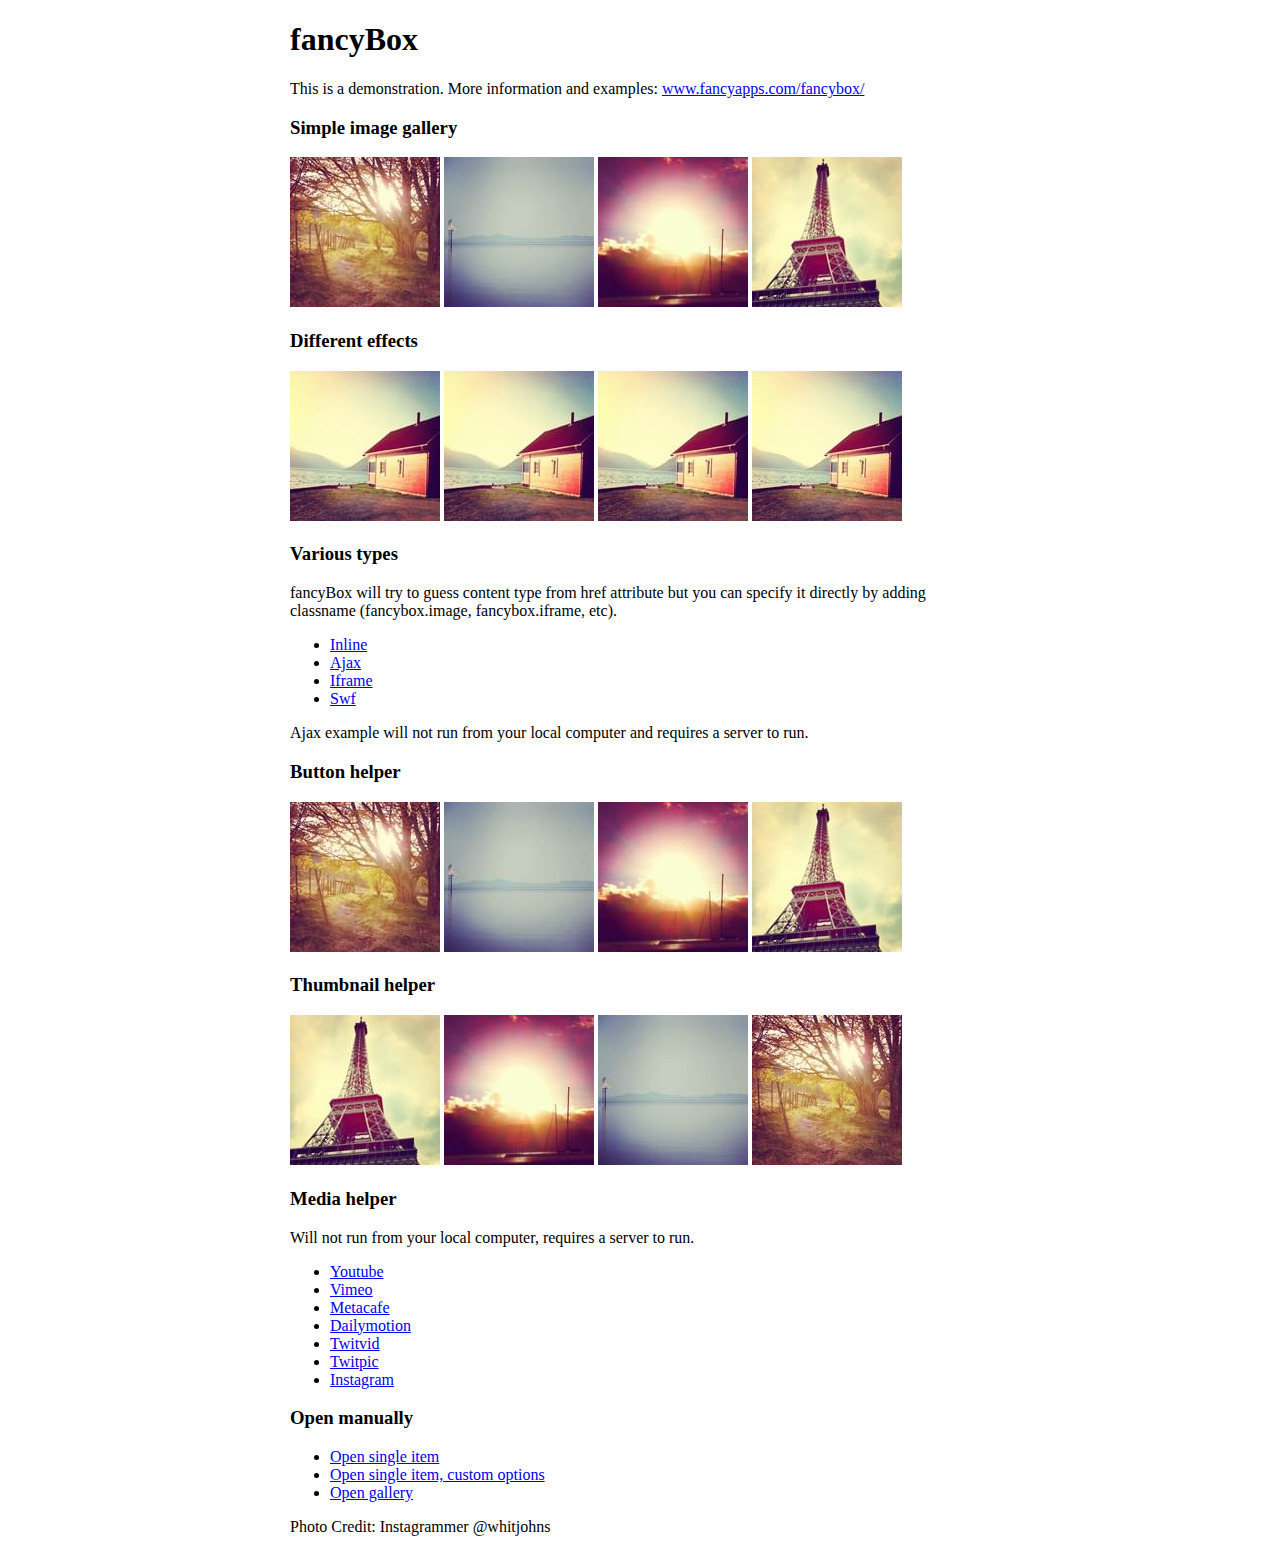
<file: scripts/fancybox/demo/index.html>
<!DOCTYPE html>
<html>
<head>
	<title>fancyBox - Fancy jQuery Lightbox Alternative | Demonstration</title>
	<meta http-equiv="Content-Type" content="text/html; charset=UTF-8" />

	<!-- Add jQuery library -->
	<script type="text/javascript" src="../lib/jquery-1.10.1.min.js"></script>

	<!-- Add mousewheel plugin (this is optional) -->
	<script type="text/javascript" src="../lib/jquery.mousewheel-3.0.6.pack.js"></script>

	<!-- Add fancyBox main JS and CSS files -->
	<script type="text/javascript" src="../source/jquery.fancybox.js?v=2.1.5"></script>
	<link rel="stylesheet" type="text/css" href="../source/jquery.fancybox.css?v=2.1.5" media="screen" />

	<!-- Add Button helper (this is optional) -->
	<link rel="stylesheet" type="text/css" href="../source/helpers/jquery.fancybox-buttons.css?v=1.0.5" />
	<script type="text/javascript" src="../source/helpers/jquery.fancybox-buttons.js?v=1.0.5"></script>

	<!-- Add Thumbnail helper (this is optional) -->
	<link rel="stylesheet" type="text/css" href="../source/helpers/jquery.fancybox-thumbs.css?v=1.0.7" />
	<script type="text/javascript" src="../source/helpers/jquery.fancybox-thumbs.js?v=1.0.7"></script>

	<!-- Add Media helper (this is optional) -->
	<script type="text/javascript" src="../source/helpers/jquery.fancybox-media.js?v=1.0.6"></script>

	<script type="text/javascript">
		$(document).ready(function() {
			/*
			 *  Simple image gallery. Uses default settings
			 */

			$('.fancybox').fancybox();

			/*
			 *  Different effects
			 */

			// Change title type, overlay closing speed
			$(".fancybox-effects-a").fancybox({
				helpers: {
					title : {
						type : 'outside'
					},
					overlay : {
						speedOut : 0
					}
				}
			});

			// Disable opening and closing animations, change title type
			$(".fancybox-effects-b").fancybox({
				openEffect  : 'none',
				closeEffect	: 'none',

				helpers : {
					title : {
						type : 'over'
					}
				}
			});

			// Set custom style, close if clicked, change title type and overlay color
			$(".fancybox-effects-c").fancybox({
				wrapCSS    : 'fancybox-custom',
				closeClick : true,

				openEffect : 'none',

				helpers : {
					title : {
						type : 'inside'
					},
					overlay : {
						css : {
							'background' : 'rgba(238,238,238,0.85)'
						}
					}
				}
			});

			// Remove padding, set opening and closing animations, close if clicked and disable overlay
			$(".fancybox-effects-d").fancybox({
				padding: 0,

				openEffect : 'elastic',
				openSpeed  : 150,

				closeEffect : 'elastic',
				closeSpeed  : 150,

				closeClick : true,

				helpers : {
					overlay : null
				}
			});

			/*
			 *  Button helper. Disable animations, hide close button, change title type and content
			 */

			$('.fancybox-buttons').fancybox({
				openEffect  : 'none',
				closeEffect : 'none',

				prevEffect : 'none',
				nextEffect : 'none',

				closeBtn  : false,

				helpers : {
					title : {
						type : 'inside'
					},
					buttons	: {}
				},

				afterLoad : function() {
					this.title = 'Image ' + (this.index + 1) + ' of ' + this.group.length + (this.title ? ' - ' + this.title : '');
				}
			});


			/*
			 *  Thumbnail helper. Disable animations, hide close button, arrows and slide to next gallery item if clicked
			 */

			$('.fancybox-thumbs').fancybox({
				prevEffect : 'none',
				nextEffect : 'none',

				closeBtn  : false,
				arrows    : false,
				nextClick : true,

				helpers : {
					thumbs : {
						width  : 50,
						height : 50
					}
				}
			});

			/*
			 *  Media helper. Group items, disable animations, hide arrows, enable media and button helpers.
			*/
			$('.fancybox-media')
				.attr('rel', 'media-gallery')
				.fancybox({
					openEffect : 'none',
					closeEffect : 'none',
					prevEffect : 'none',
					nextEffect : 'none',

					arrows : false,
					helpers : {
						media : {},
						buttons : {}
					}
				});

			/*
			 *  Open manually
			 */

			$("#fancybox-manual-a").click(function() {
				$.fancybox.open('1_b.jpg');
			});

			$("#fancybox-manual-b").click(function() {
				$.fancybox.open({
					href : 'iframe.html',
					type : 'iframe',
					padding : 5
				});
			});

			$("#fancybox-manual-c").click(function() {
				$.fancybox.open([
					{
						href : '1_b.jpg',
						title : 'My title'
					}, {
						href : '2_b.jpg',
						title : '2nd title'
					}, {
						href : '3_b.jpg'
					}
				], {
					helpers : {
						thumbs : {
							width: 75,
							height: 50
						}
					}
				});
			});


		});
	</script>
	<style type="text/css">
		.fancybox-custom .fancybox-skin {
			box-shadow: 0 0 50px #222;
		}

		body {
			max-width: 700px;
			margin: 0 auto;
		}
	</style>
</head>
<body>
	<h1>fancyBox</h1>

	<p>This is a demonstration. More information and examples: <a href="http://fancyapps.com/fancybox/">www.fancyapps.com/fancybox/</a></p>

	<h3>Simple image gallery</h3>
	<p>
		<a class="fancybox" href="1_b.jpg" data-fancybox-group="gallery" title="Lorem ipsum dolor sit amet"><img src="1_s.jpg" alt="" /></a>

		<a class="fancybox" href="2_b.jpg" data-fancybox-group="gallery" title="Etiam quis mi eu elit temp"><img src="2_s.jpg" alt="" /></a>

		<a class="fancybox" href="3_b.jpg" data-fancybox-group="gallery" title="Cras neque mi, semper leon"><img src="3_s.jpg" alt="" /></a>

		<a class="fancybox" href="4_b.jpg" data-fancybox-group="gallery" title="Sed vel sapien vel sem uno"><img src="4_s.jpg" alt="" /></a>
	</p>

	<h3>Different effects</h3>
	<p>
		<a class="fancybox-effects-a" href="5_b.jpg" title="Lorem ipsum dolor sit amet, consectetur adipiscing elit"><img src="5_s.jpg" alt="" /></a>

		<a class="fancybox-effects-b" href="5_b.jpg" title="Lorem ipsum dolor sit amet, consectetur adipiscing elit"><img src="5_s.jpg" alt="" /></a>

		<a class="fancybox-effects-c" href="5_b.jpg" title="Lorem ipsum dolor sit amet, consectetur adipiscing elit"><img src="5_s.jpg" alt="" /></a>

		<a class="fancybox-effects-d" href="5_b.jpg" title="Lorem ipsum dolor sit amet, consectetur adipiscing elit"><img src="5_s.jpg" alt="" /></a>
	</p>

	<h3>Various types</h3>
	<p>
		fancyBox will try to guess content type from href attribute but you can specify it directly by adding classname (fancybox.image, fancybox.iframe, etc).
	</p>
	<ul>
		<li><a class="fancybox" href="#inline1" title="Lorem ipsum dolor sit amet">Inline</a></li>
		<li><a class="fancybox fancybox.ajax" href="ajax.txt">Ajax</a></li>
		<li><a class="fancybox fancybox.iframe" href="iframe.html">Iframe</a></li>
		<li><a class="fancybox" href="http://www.adobe.com/jp/events/cs3_web_edition_tour/swfs/perform.swf">Swf</a></li>
	</ul>

	<div id="inline1" style="width:400px;display: none;">
		<h3>Etiam quis mi eu elit</h3>
		<p>
			Lorem ipsum dolor sit amet, consectetur adipiscing elit. Etiam quis mi eu elit tempor facilisis id et neque. Nulla sit amet sem sapien. Vestibulum imperdiet porta ante ac ornare. Nulla et lorem eu nibh adipiscing ultricies nec at lacus. Cras laoreet ultricies sem, at blandit mi eleifend aliquam. Nunc enim ipsum, vehicula non pretium varius, cursus ac tortor. Vivamus fringilla congue laoreet. Quisque ultrices sodales orci, quis rhoncus justo auctor in. Phasellus dui eros, bibendum eu feugiat ornare, faucibus eu mi. Nunc aliquet tempus sem, id aliquam diam varius ac. Maecenas nisl nunc, molestie vitae eleifend vel, iaculis sed magna. Aenean tempus lacus vitae orci posuere porttitor eget non felis. Donec lectus elit, aliquam nec eleifend sit amet, vestibulum sed nunc.
		</p>
	</div>

	<p>
		Ajax example will not run from your local computer and requires a server to run.
	</p>

	<h3>Button helper</h3>
	<p>
		<a class="fancybox-buttons" data-fancybox-group="button" href="1_b.jpg"><img src="1_s.jpg" alt="" /></a>

		<a class="fancybox-buttons" data-fancybox-group="button" href="2_b.jpg"><img src="2_s.jpg" alt="" /></a>

		<a class="fancybox-buttons" data-fancybox-group="button" href="3_b.jpg"><img src="3_s.jpg" alt="" /></a>

		<a class="fancybox-buttons" data-fancybox-group="button" href="4_b.jpg"><img src="4_s.jpg" alt="" /></a>
	</p>

	<h3>Thumbnail helper</h3>
	<p>
		<a class="fancybox-thumbs" data-fancybox-group="thumb" href="4_b.jpg"><img src="4_s.jpg" alt="" /></a>

		<a class="fancybox-thumbs" data-fancybox-group="thumb" href="3_b.jpg"><img src="3_s.jpg" alt="" /></a>

		<a class="fancybox-thumbs" data-fancybox-group="thumb" href="2_b.jpg"><img src="2_s.jpg" alt="" /></a>

		<a class="fancybox-thumbs" data-fancybox-group="thumb" href="1_b.jpg"><img src="1_s.jpg" alt="" /></a>
	</p>

	<h3>Media helper</h3>
	<p>
		Will not run from your local computer, requires a server to run.
	</p>

	<ul>
		<li><a class="fancybox-media" href="http://www.youtube.com/watch?v=opj24KnzrWo">Youtube</a></li>
		<li><a class="fancybox-media" href="http://vimeo.com/47480346">Vimeo</a></li>
		<li><a class="fancybox-media" href="http://www.metacafe.com/watch/7635964/">Metacafe</a></li>
		<li><a class="fancybox-media" href="http://www.dailymotion.com/video/xoeylt_electric-guest-this-head-i-hold_music">Dailymotion</a></li>
		<li><a class="fancybox-media" href="http://twitvid.com/QY7MD">Twitvid</a></li>
		<li><a class="fancybox-media" href="http://twitpic.com/7p93st">Twitpic</a></li>
		<li><a class="fancybox-media" href="http://instagr.am/p/IejkuUGxQn">Instagram</a></li>
	</ul>

	<h3>Open manually</h3>
	<ul>
		<li><a id="fancybox-manual-a" href="javascript:;">Open single item</a></li>
		<li><a id="fancybox-manual-b" href="javascript:;">Open single item, custom options</a></li>
		<li><a id="fancybox-manual-c" href="javascript:;">Open gallery</a></li>
	</ul>

	<p>
		Photo Credit: Instagrammer @whitjohns
	</p>
</body>
</html>
</file>
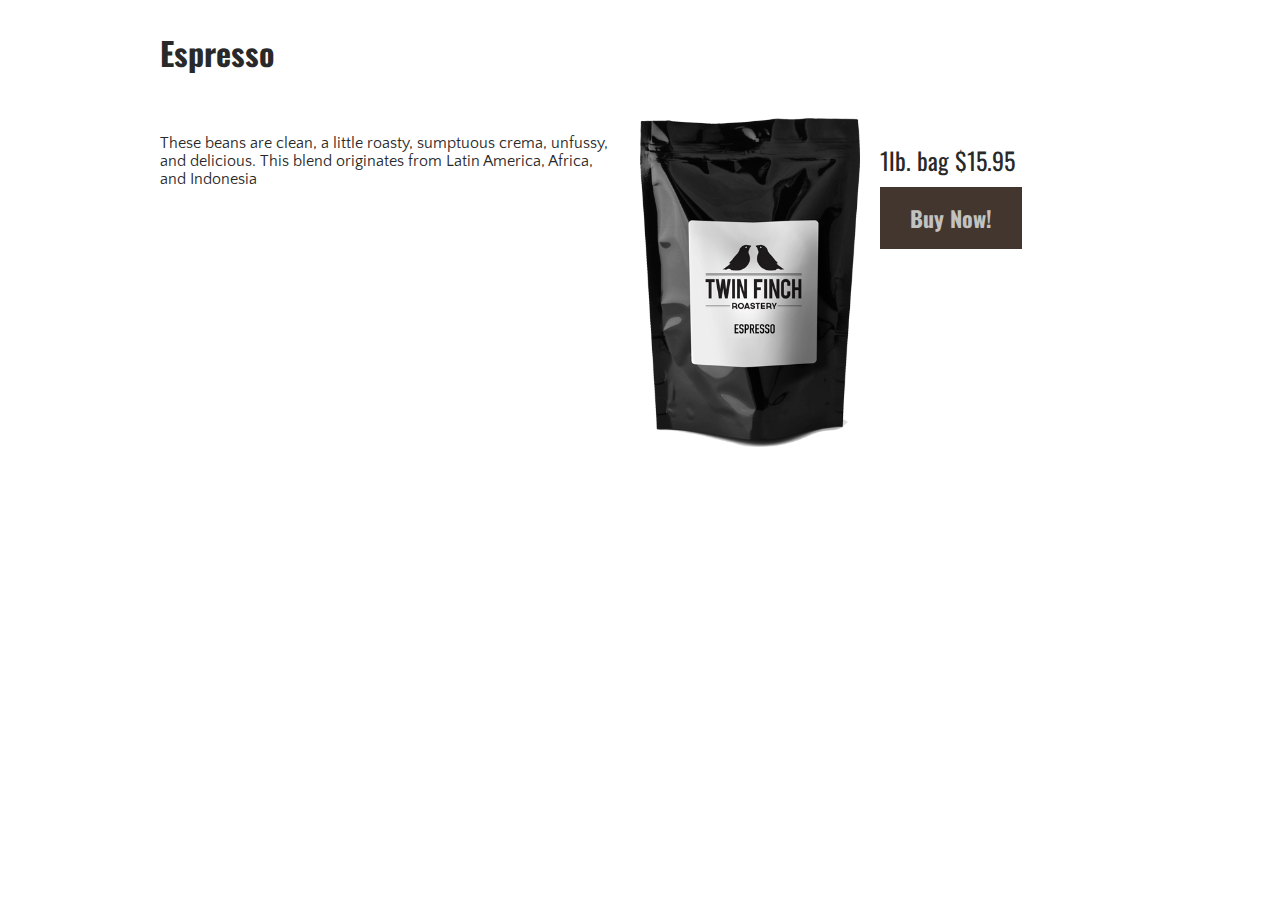
<file: espresso.html>
<!doctype html>
<html>
<head>
<meta charset="UTF-8">
<title>Espresso</title>
<link rel="stylesheet" type="text/css" href="styles/twin-finch-styles.css">
</head>

<body class="product-lightbox">
	<div class="wrapper">
    	<div class="grid">
        	<div class="column-12-12">
				<h1>Espresso</h1>
            </div><!-- end column-12-12 -->
            <div class="column-6-12">
    			<p>These beans are clean, a little roasty, sumptuous crema, unfussy, and delicious. This blend originates from Latin America, Africa, and Indonesia</p>
            </div><!-- end column-6-12 -->
            <div class="column-3-12">
                <img src="images/package-espresso.png" alt="Twin Finch Espresso">
            </div><!-- end column-3-12 -->
            <div class="column-3-12">
            	<p class="callout">1lb. bag &#36;15.95</p>
            	<a class="button" href="">Buy Now!</a>
            </div><!-- end column-3-12 -->
        </div><!-- end grid -->
    </div><!-- end wrapper -->
</body>
</html>
<!doctype html>
<html>
<head>
<meta charset="UTF-8">
<title>Untitled Document</title>
</head>

<body>
</body>
</html>
</file>
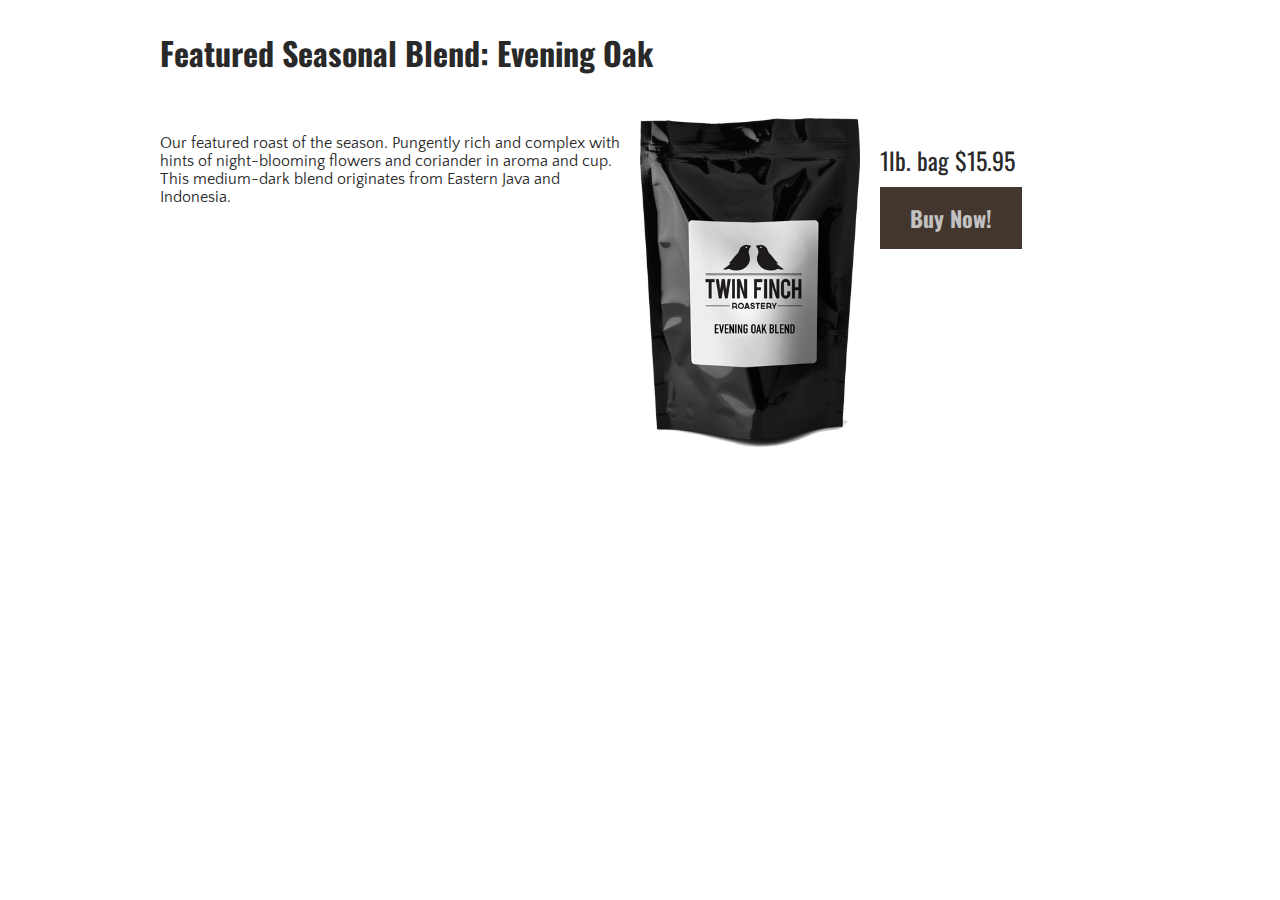
<file: evening-oak.html>
<!doctype html>
<html>
<head>
<meta charset="UTF-8">
<title>Evening Oak</title>
<link rel="stylesheet" type="text/css" href="styles/twin-finch-styles.css">
</head>

<body class="product-lightbox">
	<div class="wrapper">
    	<div class="grid">
        	<div class="column-12-12">
				<h1>Featured Seasonal Blend: Evening Oak</h1>
            </div><!-- end column-12-12 -->
            <div class="column-6-12">
    			<p>Our featured roast of the season. Pungently rich and complex with hints of night-blooming flowers and coriander in aroma and cup. This medium-dark blend originates from Eastern Java and Indonesia. </p>
            </div><!-- end column-6-12 -->
            <div class="column-3-12">
                <img src="images/package-eveningoak.png" alt="Twin Finch Evening Oak Blend">
            </div><!-- end column-3-12 -->
            <div class="column-3-12">
            	<p class="callout">1lb. bag &#36;15.95</p>
            	<a class="button" href="#">Buy Now!</a>
            </div><!-- end column-3-12 -->
        </div><!-- end grid -->
    </div><!-- end wrapper -->
</body>
</html>
</file>
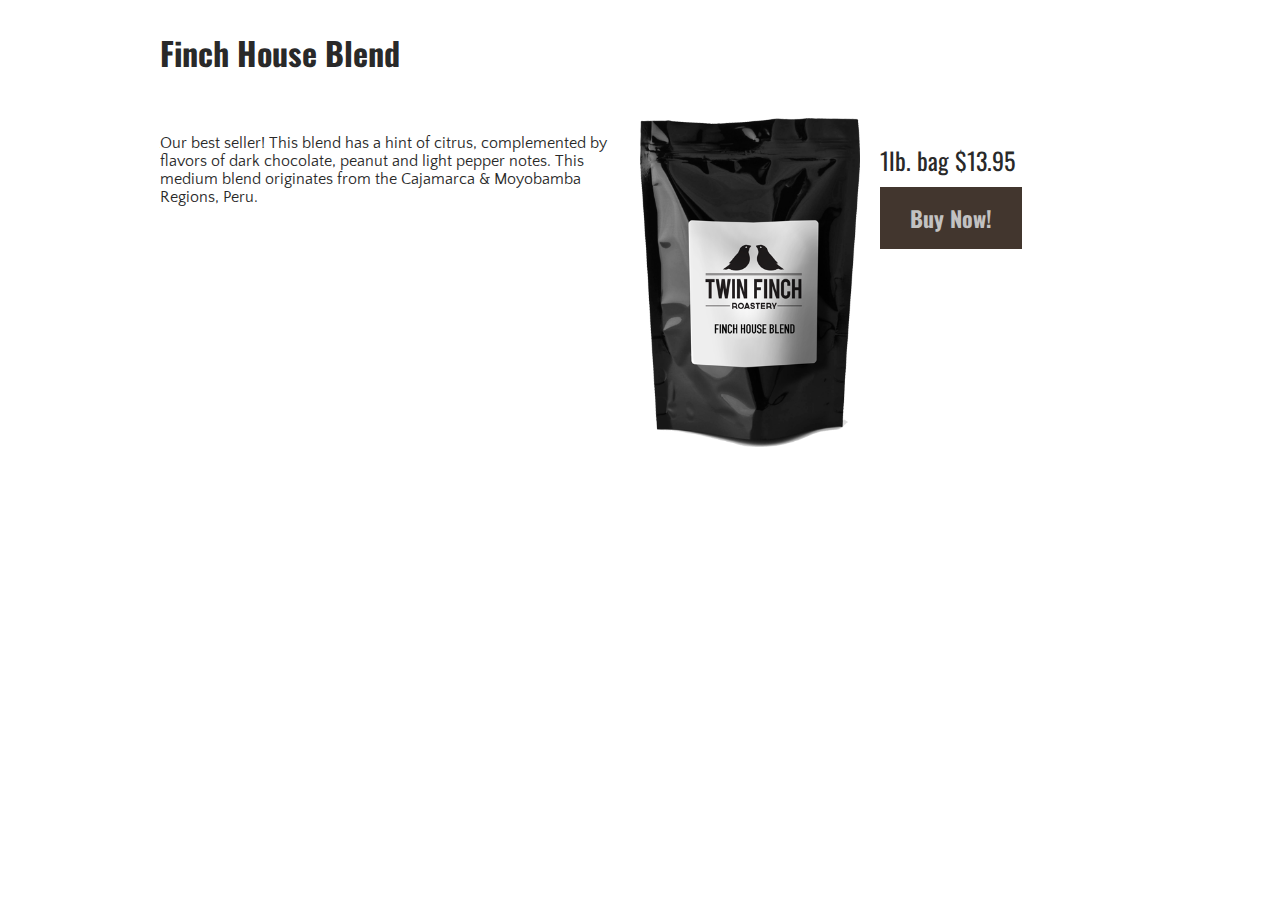
<file: finch-house.html>
<!doctype html>
<html>
<head>
<meta charset="UTF-8">
<title>Finch House Blend</title>
<link rel="stylesheet" type="text/css" href="styles/twin-finch-styles.css">
</head>

<body class="product-lightbox">
	<div class="wrapper">
    	<div class="grid">
        	<div class="column-12-12">
				<h1>Finch House Blend</h1>
            </div><!-- end column-12-12 -->
            <div class="column-6-12">
    			<p>Our best seller! This blend has a hint of citrus, complemented by flavors of dark chocolate, peanut and light pepper notes. This medium blend originates from the Cajamarca & Moyobamba Regions, Peru.</p>
            </div><!-- end column-6-12 -->
            <div class="column-3-12">
                <img src="images/package-finchhouse.png" alt="Twin Finch House Blend">
            </div><!-- end column-3-12 -->
            <div class="column-3-12">
            	<p class="callout">1lb. bag &#36;13.95</p>
            	<a class="button" href="">Buy Now!</a>
            </div><!-- end column-3-12 -->
        </div><!-- end grid -->
    </div><!-- end wrapper -->
</body>
</html>
</file>
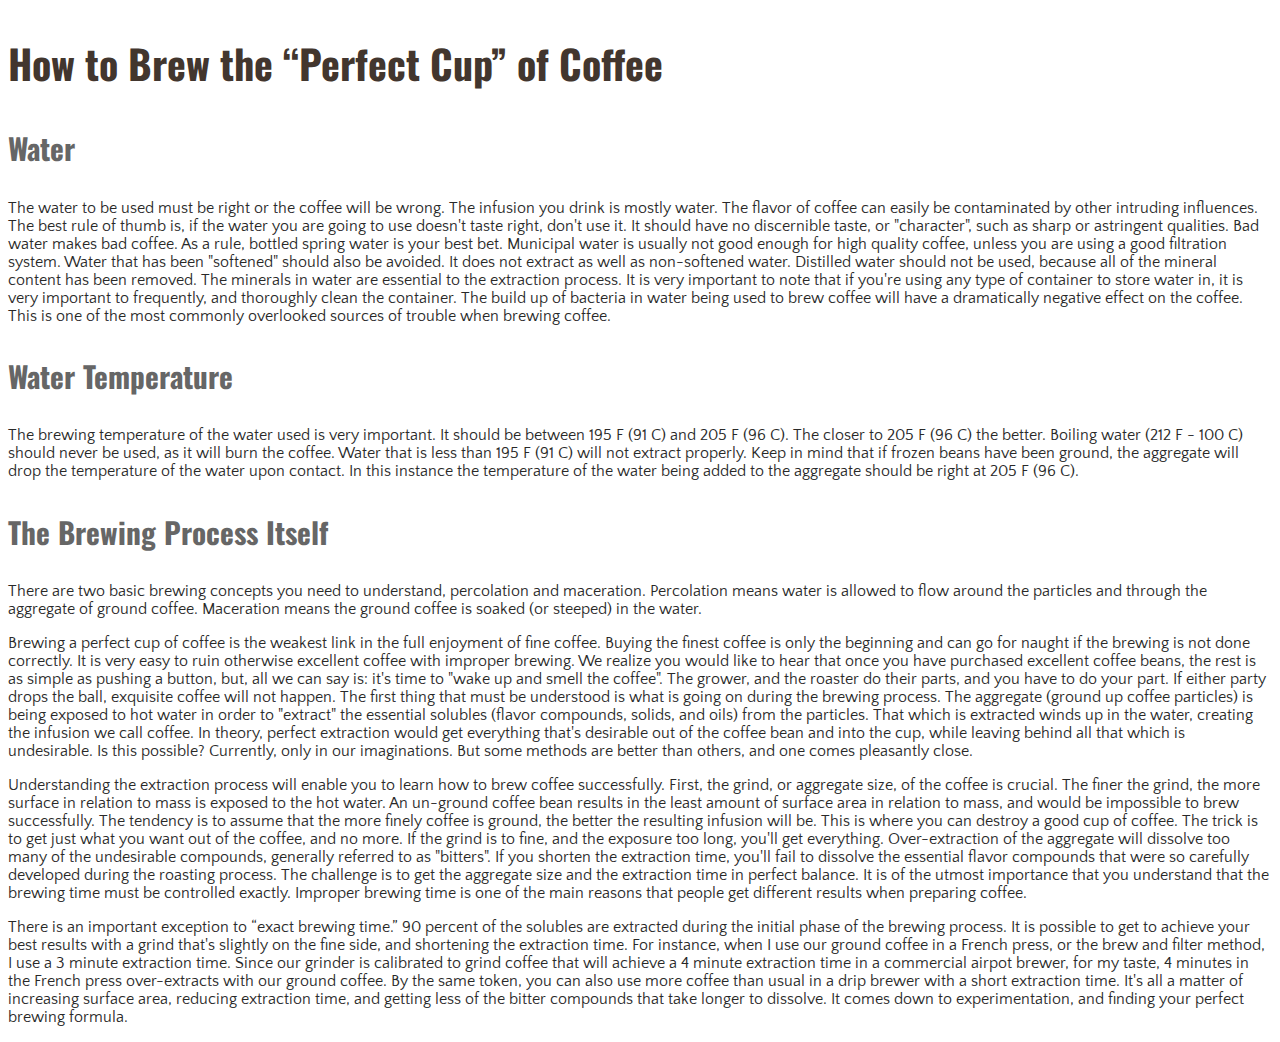
<file: how-to-brew.html>
<!doctype html>
<html>
<head>
<meta charset="UTF-8">
<title>How To Brew the Perfect Cup of Coffee</title>
<link rel="stylesheet" type="text/css" href="styles/twin-finch-styles.css">
</head>

<body>
	<h2>How to Brew the &ldquo;Perfect Cup&rdquo; of Coffee</h2>
    <h3>Water</h3>
    <p>The water to be used must be right or the coffee will be wrong. The infusion you drink is mostly water. The flavor of coffee can easily be contaminated by other intruding influences. The best rule of thumb is, if the water you are going to use doesn't taste right, don't use it. It should have no discernible taste, or "character", such as sharp or astringent qualities. Bad water makes bad coffee. As a rule, bottled spring water is your best bet. Municipal water is usually not good enough for high quality coffee, unless you are using a good filtration system. Water that has been "softened" should also be avoided. It does not extract as well as non-softened water. Distilled water should not be used, because all of the mineral content has been removed. The minerals in water are essential to the extraction process. It is very important to note that if you're using any type of container to store water in, it is very important to frequently, and thoroughly clean the container. The build up of bacteria in water being used to brew coffee will have a dramatically negative effect on the coffee. This is one of the most commonly overlooked sources of trouble when brewing coffee.</p>
    <h3>Water Temperature</h3>
    <p>The brewing temperature of the water used is very important. It should be between 195 F &#40;91 C&#41; and 205 F &#40;96 C&#41;. The closer to 205 F &#40;96 C&#41; the better. Boiling water &#40;212 F - 100 C&#41; should never be used, as it will burn the coffee. Water that is less than 195 F &#40;91 C&#41; will not extract properly. Keep in mind that if frozen beans have been ground, the aggregate will drop the temperature of the water upon contact. In this instance the temperature of the water being added to the aggregate should be right at 205 F &#40;96 C&#41;.</p>
    <h3>The Brewing Process Itself</h3>
    <p>There are two basic brewing concepts you need to understand, percolation and maceration. Percolation means water is allowed to flow around the particles and through the aggregate of ground coffee. Maceration means the ground coffee is soaked &#40;or steeped&#41; in the water.</p>
    <p>Brewing a perfect cup of coffee is the weakest link in the full enjoyment of fine coffee. Buying the finest coffee is only the beginning and can go for naught if the brewing is not done correctly. It is very easy to ruin otherwise excellent coffee with improper brewing. We realize you would like to hear that once you have purchased excellent coffee beans, the rest is as simple as pushing a button, but, all we can say is: it's time to "wake up and smell the coffee". The grower, and the roaster do their parts, and you have to do your part. If either party drops the ball, exquisite coffee will not happen. The first thing that must be understood is what is going on during the brewing process. The aggregate &#40;ground up coffee particles&#41; is being exposed to hot water in order to "extract" the essential solubles &#40;flavor compounds, solids, and oils&#41; from the particles. That which is extracted winds up in the water, creating the infusion we call coffee. In theory, perfect extraction would get everything that's desirable out of the coffee bean and into the cup, while leaving behind all that which is undesirable. Is this possible? Currently, only in our imaginations. But some methods are better than others, and one comes pleasantly close.</p>
    <p>Understanding the extraction process will enable you to learn how to brew coffee successfully. First, the grind, or aggregate size, of the coffee is crucial. The finer the grind, the more surface in relation to mass is exposed to the hot water. An un-ground coffee bean results in the least amount of surface area in relation to mass, and would be impossible to brew successfully. The tendency is to assume that the more finely coffee is ground, the better the resulting infusion will be. This is where you can destroy a good cup of coffee. The trick is to get just what you want out of the coffee, and no more. If the grind is to fine, and the exposure too long, you'll get everything. Over-extraction of the aggregate will dissolve too many of the undesirable compounds, generally referred to as "bitters". If you shorten the extraction time, you'll fail to dissolve the essential flavor compounds that were so carefully developed during the roasting process. The challenge is to get the aggregate size and the extraction time in perfect balance. It is of the utmost importance that you understand that the brewing time must be controlled exactly. Improper brewing time is one of the main reasons that people get different results when preparing coffee.</p>
    <p>There is an important exception to &ldquo;exact brewing time.&rdquo; 90 percent of the solubles are extracted during the initial phase of the brewing process. It is possible to get to achieve your best results with a grind that's slightly on the fine side, and shortening the extraction time. For instance, when I use our ground coffee in a French press, or the brew and filter method, I use a 3 minute extraction time. Since our grinder is calibrated to grind coffee that will achieve a 4 minute extraction time in a commercial airpot brewer, for my taste, 4 minutes in the French press over-extracts with our ground coffee. By the same token, you can also use more coffee than usual in a drip brewer with a short extraction time. It's all a matter of increasing surface area, reducing extraction time, and getting less of the bitter compounds that take longer to dissolve. It comes down to experimentation, and finding your perfect brewing formula.</p>
</body>
</html>
</file>
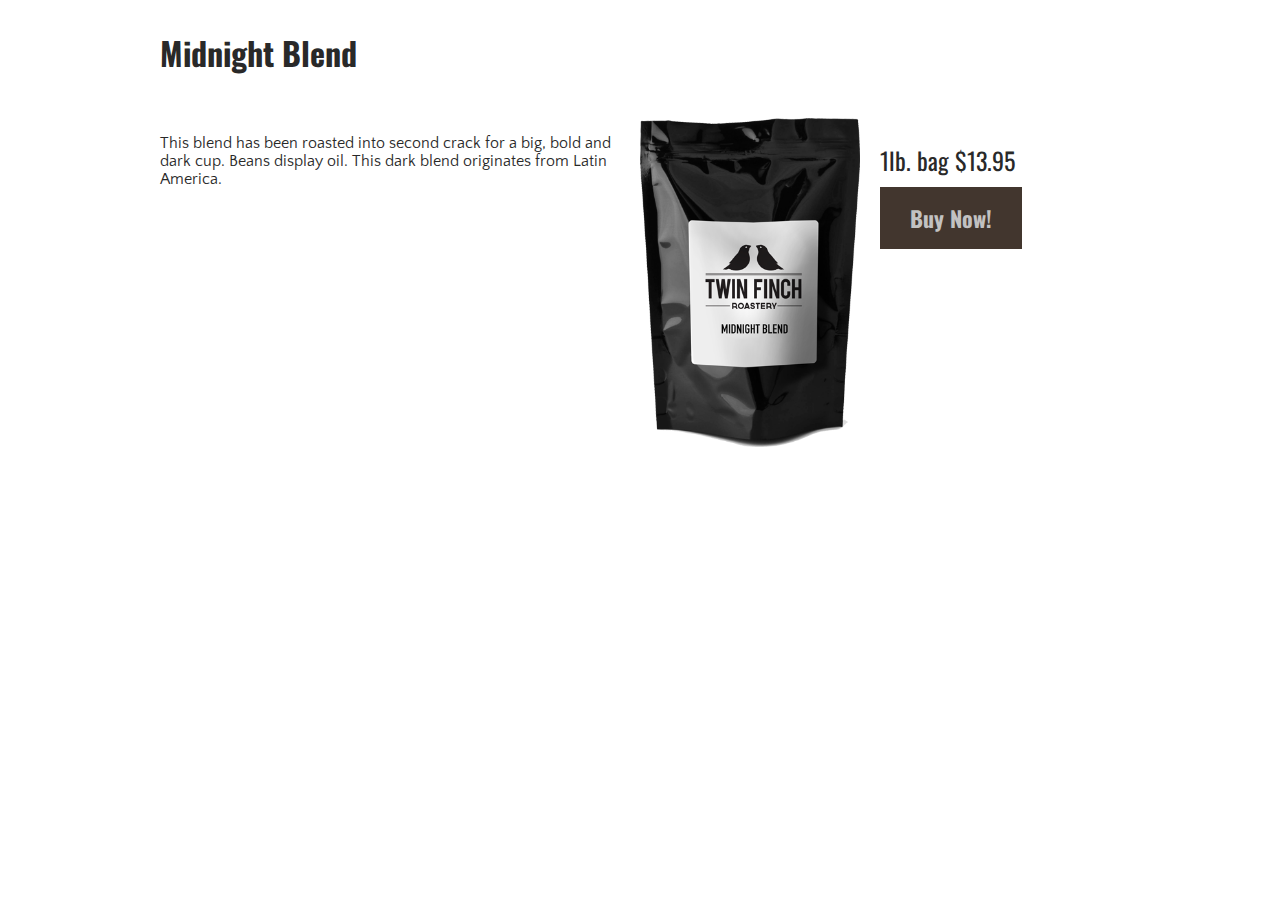
<file: midnight.html>
<!doctype html>
<html>
<head>
<meta charset="UTF-8">
<title>Midnight Blend</title>
<link rel="stylesheet" type="text/css" href="styles/twin-finch-styles.css">
</head>

<body class="product-lightbox">
	<div class="wrapper">
    	<div class="grid">
        	<div class="column-12-12">
				<h1>Midnight Blend</h1>
            </div><!-- end column-12-12 -->
            <div class="column-6-12">
    			<p>This blend has been roasted into second crack for a big, bold and dark cup. Beans display oil. This dark blend originates from Latin America.</p>
            </div><!-- end column-6-12 -->
            <div class="column-3-12">
                <img src="images/package-midnight.png" alt="Twin Finch Midnight Blend">
            </div><!-- end column-3-12 -->
            <div class="column-3-12">
            	<p class="callout">1lb. bag &#36;13.95</p>
            	<a class="button" href="">Buy Now!</a>
            </div><!-- end column-3-12 -->
        </div><!-- end grid -->
    </div><!-- end wrapper -->
</body>
</html>
</file>
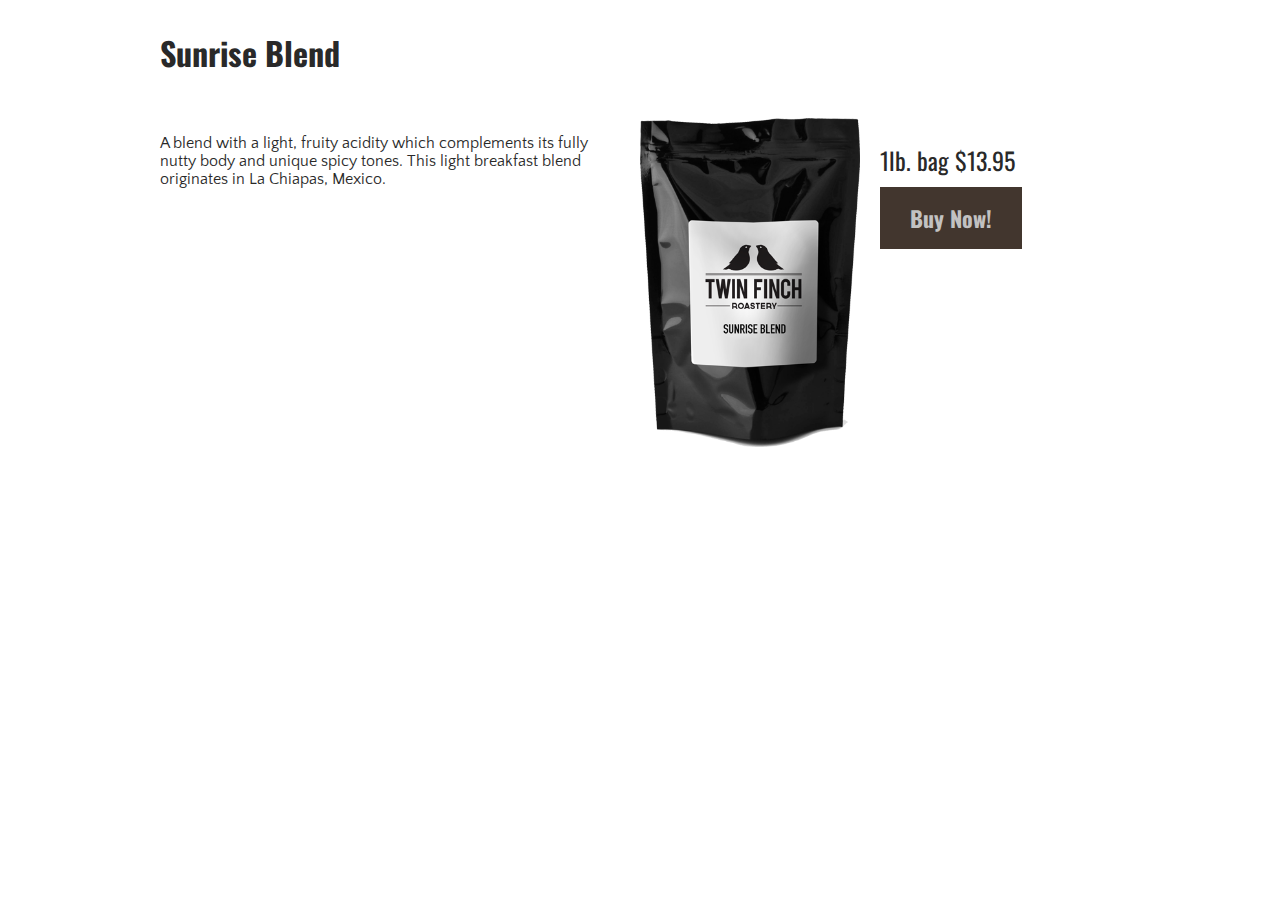
<file: sunrise.html>
<!doctype html>
<html>
<head>
<meta charset="UTF-8">
<title>Sunrise</title>
<link rel="stylesheet" type="text/css" href="styles/twin-finch-styles.css">
</head>

<body class="product-lightbox">
	<div class="wrapper">
    	<div class="grid">
        	<div class="column-12-12">
				<h1>Sunrise Blend</h1>
            </div><!-- end column-12-12 -->
            <div class="column-6-12">
    			<p>A blend with a light, fruity acidity which complements its fully nutty body and unique spicy tones. This light breakfast blend originates in La Chiapas, Mexico. </p>
            </div><!-- end column-6-12 -->
            <div class="column-3-12">
                <img src="images/package-sunrise.png" alt="Twin Finch Sunrise Blend">
            </div><!-- end column-3-12 -->
            <div class="column-3-12">
            	<p class="callout">1lb. bag &#36;13.95</p>
            	<a class="button" href="">Buy Now!</a>
            </div><!-- end column-3-12 -->
        </div><!-- end grid -->
    </div><!-- end wrapper -->
</body>
</html>
</file>
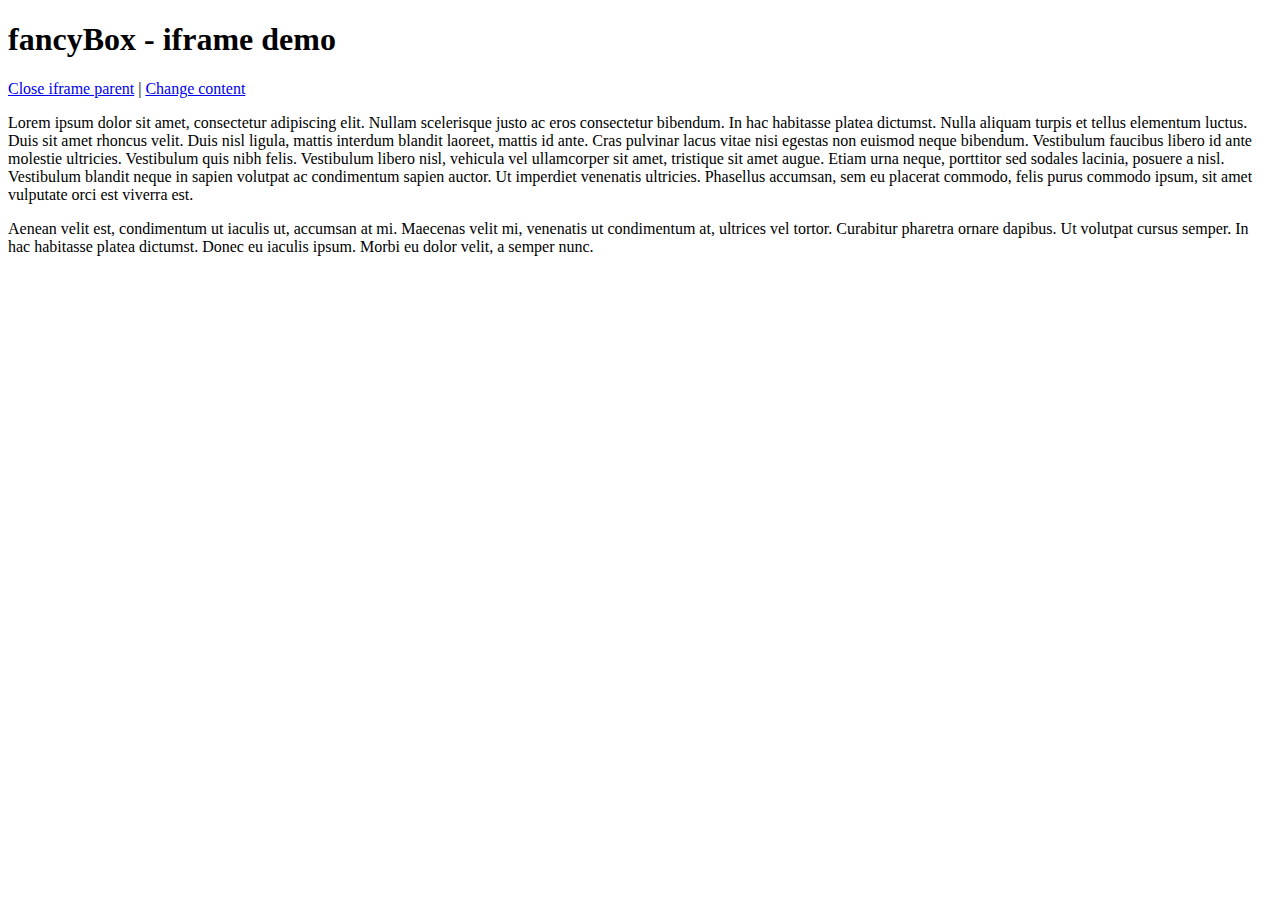
<file: scripts/fancybox/demo/iframe.html>
<!DOCTYPE html>
<html>
<head>
	<title>fancyBox - iframe demo</title>
	<meta http-equiv="Content-Type" content="text/html; charset=UTF-8" />
</head>
<body>
	<h1>fancyBox - iframe demo</h1>

	<p>
		<a href="javascript:parent.jQuery.fancybox.close();">Close iframe parent</a>

		|

		<a href="javascript:parent.jQuery.fancybox.open({href : '1_b.jpg', title : 'My title'});">Change content</a>
	</p>

	<p>
		Lorem ipsum dolor sit amet, consectetur adipiscing elit. Nullam scelerisque justo ac eros consectetur bibendum. In hac habitasse platea dictumst. Nulla aliquam turpis et tellus elementum luctus. Duis sit amet rhoncus velit. Duis nisl ligula, mattis interdum blandit laoreet, mattis id ante. Cras pulvinar lacus vitae nisi egestas non euismod neque bibendum. Vestibulum faucibus libero id ante molestie ultricies. Vestibulum quis nibh felis. Vestibulum libero nisl, vehicula vel ullamcorper sit amet, tristique sit amet augue. Etiam urna neque, porttitor sed sodales lacinia, posuere a nisl. Vestibulum blandit neque in sapien volutpat ac condimentum sapien auctor. Ut imperdiet venenatis ultricies. Phasellus accumsan, sem eu placerat commodo, felis purus commodo ipsum, sit amet vulputate orci est viverra est.
	</p>

	<p>
		Aenean velit est, condimentum ut iaculis ut, accumsan at mi. Maecenas velit mi, venenatis ut condimentum at, ultrices vel tortor. Curabitur pharetra ornare dapibus. Ut volutpat cursus semper. In hac habitasse platea dictumst. Donec eu iaculis ipsum. Morbi eu dolor velit, a semper nunc.
	</p>
</body>
</html>
</file>
<file: styles/twin-finch-styles.css>
@charset "UTF-8";
/* CSS Document */

@import url(http://fonts.googleapis.com/css?family=Quattrocento+Sans:400,400italic,700,700italic);
@import url(http://fonts.googleapis.com/css?family=Oswald:400,300,700);

/*Keeps boxes within rows, even with padding*/
*, *:before, *:after {
	-webkit-box-sizing : border-box;
	-moz-box-sizing    : border-box;
	box-sizing         : border-box;
}

/*This is making the grid expand to contain the floated columns*/
.grid:after { 	
  	content: "";
  	display: table;
  	clear: both;
}
/*Makes all input elements 100% width of their container */
input {
	width: 100%;	
}

/*Meant to contain the grid*/
.wrapper {
	margin: 0 auto;
	max-width: 960px;
}

/*Make all images the size of the container*/
img {
	width : 100%;
}

/*Nav Styling*/
nav > input,
nav > label {
  display: none;
}
 
nav > label {
  width: 100%;
  float: left;
  padding: 10px;
  padding-right: 0;
  cursor: pointer;
  -webkit-touch-callout: none;
  -webkit-user-select: none;
  -khtml-user-select: none;
  -moz-user-select: none;
  -ms-user-select: none;
}

nav {
    display: block;
    background: #292929;
    min-height: 40px;
	font-family: 'Oswald', sans-serif;
	text-transform: uppercase;
}

nav, nav a {
    color: white;
    text-decoration: none;
}

nav a {
    display: block;
    padding: 10px;
}

nav a:hover {
    background: #C2C2C2;
	color: #42362E;
	max-height: 40px;
	-webkit-transition: all .2s ease-in-out;
  	-moz-transition: all .2s ease-in-out;
  	-o-transition: all .2s ease-in-out;
  	transition: all .2s ease-in-out;
}

nav ul {
    padding:0;
    margin: 0;
}

nav ul li {
    float:left;
    display:inline;
    position:relative;
}

.nav-logo {
	margin-top: 6px;
	background-color: #292929;
}

.sticky {
	position: fixed;
	z-index: 1;
	top: 0;
	background-color: #292929;
	height:40px;
	width: 100%;
}

/* Add space at top for nav */
.hero-space {
	margin-top: 40px;
}

/*  Give About section top margin for navigation*/
#about {
	margin-top: 30px;	
}

/* Styles for review section */
.reviews
{
	background-color: #755F52;
	margin-bottom: 20px;
}

.reviews p
{
	color: #C2C2C2;
}

.reviews h3
{
	color: #292929;	
}

.reviews a{
	color: #292929;
	text-decoration: none;
}

.reviews a:hover{
	color: #C2C2C2;	
}

/*This is floating all columns left, gives a 50px gutter and adds a border*/
[class*='column-'] { 	
  	float: left;
  	padding-right: 20px;
	margin-bottom: 20px;
}

/*This takes the gutter off of the last column*/
[class*='column-']:last-of-type {
  	padding-right: 0;
}

/*Gives nested grids padding on the left and right*/
.grid .grid [class*='column-'] {	
  	padding: 0 25px;
}

/*Gives nested grids negative margin for alignment and margin of the bottom*/
.grid .grid {	
  	margin : 0 -25px 25px;
}

/*Column Widths*/
.column-1-12 {
  	width: 8.33%;
}

.column-2-12 {
  	width: 16.66%;
}

.column-3-12 {
  	width: 25%;
}

.column-4-12 {
  	width: 33.33%;
}

.column-5-12 {
  	width: 41.66%;
}

.column-6-12 {
  	width: 50%;
}

.column-7-12 {
  	width: 58.33%;
}

.column-8-12 {
  	width: 66.66%;
}

.column-9-12 {
  	width: 75%;
}

.column-10-12 {
  	width: 83.33%;
}

.column-11-12 {
  	width: 91.66%;
}

.column-12-12 {
  	width: 100%;
}

/*offset classes*/
.offset-1-12 {
	margin-left: 8.33%;	
}

.offset-2-12 {
	margin-left: 16.66%;	
}

.offset-3-12 {
	margin-left: 25%;
}

.offset-4-12 {
	margin-left: 33.33%;	
}

.offset-5-12 {
	margin-left: 41.66%;
}

.offset-6-12 {
	margin-left: 50%;
}

.offset-7-12 {
	margin-left: 58.33%;	
}

.offset-8-12 {
	margin-left: 66.66%;	
}

.offset-9-12 {
	margin-left: 75%;
}

.offset-10-12 {
	margin-left: 83.33%;
}

.offset-11-12 {
	margin-left: 91.66%;
}

.offset-12-12 {
	margin-left: 100%;
}

/*helper classes*/
.clearfix {
	clear: both;	
}

.left {
  float:left
}

.right {
  float:right;
}

.centered {
  float: none;
  margin: 0 auto;
}

.hide {
	display: none;
}

/*Typography*/
body {
	font-family: 'Quattrocento Sans', sans-serif;
	color: #292929;
	font-size: 12pt;
}

h1,h2,h3,h4 {
	font-family: 'Oswald', sans-serif;
}

h2 {
	font-size: 30pt;	
	color: #42362E;
}

h3 {
	font-size: 22pt;
	color: #666666;
}

h4 {
	font-size: 18pt;
	color: #755F52;
}

.justify {
	text-align: justify;	
}

.callout {
	font-family: 'Oswald', sans-serif;
	font-size: 	18pt;
}

/* Putting text over images */
.image-text { 
   position: relative; 
   width: 100%;
}

.image-text .overlay { 
   position: absolute; 
   top: 10px; 
   left: 20px; 
   width: 100%;
}

.image-text img {
	max-height: 500px;
	opacity: .5;
	margin-bottom: 20px;
}

/* Hide Mobile version of sections */
.product-mobile, hide-mobile {
	display: none;	
}

footer {
	background-color: #42362E;
	height: 100px;	
	color: #C2C2C2;
}

footer img {
	margin-top: 10px;	
}

/* Classes to create buttons from links */
a.button {
	background-color: #42362E;
  	padding: 15px 30px;
  	text-decoration:none;
  	font-size:22px;
	font-family: 'Oswald', sans-serif;
	font-weight: bold;
	color: #C2C2C2;
}

a.button:hover {
  background-color: #775F52;
  -webkit-transition: all .2s ease-in-out;
  -moz-transition: all .2s ease-in-out;
  -o-transition: all .2s ease-in-out;
  transition: all .2s ease-in-out;
} 
 
a.icon:hover { 
  opacity:.5;
  -webkit-transition: all .2s ease-in-out;
  -moz-transition: all .2s ease-in-out;
  -o-transition: all .2s ease-in-out;
  transition: all .2s ease-in-out;
}   

/* Form wrapper styling */
.search-wrapper {
box-shadow: 0 1px 1px rgba(0, 0, 0, .4) inset, 0 1px 0 rgba(255, 255, 255, .2);
}
 
/* Form text input */
.search-wrapper input {
	padding: 10px 5px;
	float: left;
	width: 75%;
	height: 40px;
	font-family: 'Quattrocento Sans', sans-serif;
	border: 0;
	background: #C2C2C2;
	border-radius: 3px 0 0 3px;
}
 
.search-wrapper input:focus {
    outline: 0;
    background: #C2C2C2;
    box-shadow: 0 0 2px rgba(0,0,0,.8) inset;
}
 
.search-wrapper input::-webkit-input-placeholder {
   color: #42362E;
   font-weight: normal;
   font-style: italic;
}
 
.search-wrapper input:-moz-placeholder {
    color: #42362E;
    font-weight: normal;
    font-style: italic;
}
 
.search-wrapper input:-ms-input-placeholder {
    color: #42362E;
    font-weight: normal;
    font-style: italic;
}    
 
/* Form submit button */
.search-wrapper button {
	overflow: visible;
	position: relative;
	float: right;
	border: 0;
	padding: 5px;
	cursor: pointer;
	width: 25%;
	height: 40px;
	font-family: 'Oswald', sans-serif;
	color: white;
	text-transform: uppercase;
	background: #42362E;
	border-radius: 0 3px 3px 0;
	text-shadow: 0 -1px 0 rgba(0, 0, 0, .3);
}
   
.search-wrapper button:hover{     
    background: #755F52;
	-webkit-transition: all .2s ease-in-out;
  	-moz-transition: all .2s ease-in-out;
  	-o-transition: all .2s ease-in-out;
  	transition: all .2s ease-in-out;
}   
   
.search-wrapper button:active,
.search-wrapper button:focus{   
    background: #C2C2C2;
    outline: 0;   
}
 
.search-wrapper button:before { /* left arrow */
    content: '';
    position: absolute;
    border-width: 8px 8px 8px 0;
    border-style: solid solid solid none;
    border-color: transparent #42362E transparent;
    top: 12px;
    left: -6px;
}
 
.search-wrapper button:hover:before{
    border-right-color: #755F52;
}
 
.search-wrapper button:focus:before,
.search-wrapper button:active:before{
	border-right-color: #755F52;
} 

/* remove extra button spacing for Mozilla Firefox */
.search-wrapper button::-moz-focus-inner { 
    border: 0;
    padding: 0;
}    



/*Media query for mobile*/
@media only screen and (max-width: 700px) {
	/*Make columns stack instead*/
	[class*='column-'] {
    	width: 100%;
	}
	
	/*Creates new columns for mobile*/
	.column-mobile {
		width: 50%;
	}
	
	.social-mobile {
		width: 25%;
	}
	
	.icon-mobile {
		width: 25%;
		margin: 0 12.5%;
	}
	
	
	/*Clears the margin of any offset columns for mobile*/
	[class*='offset-'] {
    	margin-left: 0;
	}
	
	/*Make the logos smaller and centered instead of 100%*/
	.logo-mobile {
		width: 50%;
		margin-left: 25%;
	}
	
	/*Navigation*/
	nav > label {
        display: block;
    }
	
    nav > ul {
        display: none;
        clear: both;
    }
	
    nav > input:checked + ul {
        display: block;
		width: 100%;
    }
	
    nav ul li {
        float: none;
        display: block;
        border-right: none;
        padding-left: 10px;
    }
	
	/*Hide things in mobile version*/
	.hide-mobile {
		display: none;	
	}
	
	/* Hide desktop sections and show mobile sections */
	.product-mobile {
		display: block;
	}
	
	.product-desktop {
		display: none;
	}
	
	footer {
		text-align: center;
	}
	
}
</file>
